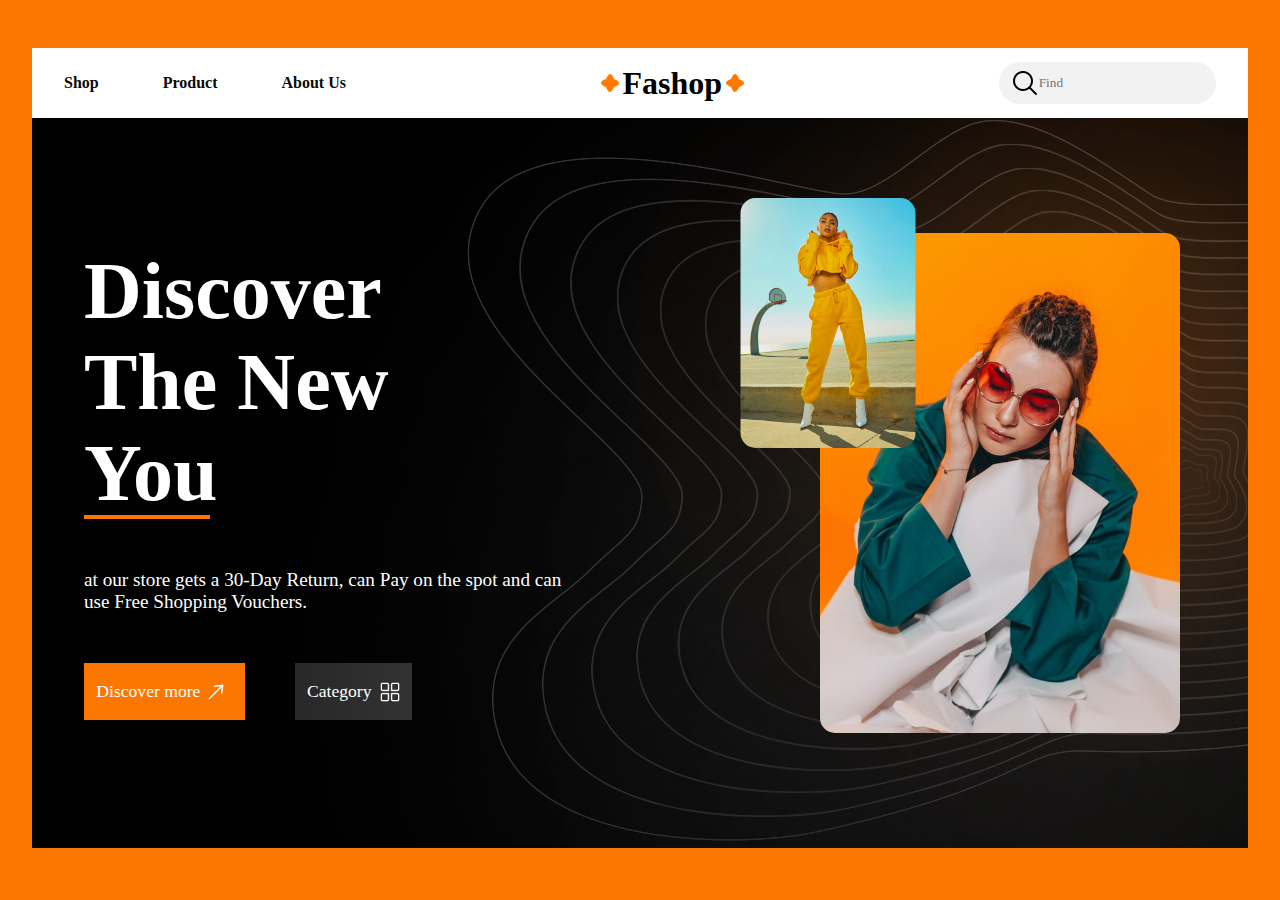
<file: index.html>
<!DOCTYPE html>
<html lang="es">

<head>
    <meta charset="UTF-8">
    <meta http-equiv="X-UA-Compatible" content="IE=edge">
    <meta name="viewport" content="width=device-width, initial-scale=1.0">
    <link rel="stylesheet" href="../css/style.css">
    <title>Fashop</title>
</head>

<body>
    <header class="header">
        <div class="header__container">
            <nav class="nav">
                <ul class="nav__ul">
                    <li class="nav__ul__li"><a class="nav__ul__li__a" href="#">Shop</a></li>
                    <li class="nav__ul__li"><a class="nav__ul__li__a" href="#">Product</a></li>
                    <li class="nav__ul__li"><a class="nav__ul__li__a" href="#">About Us</a></li>
                </ul>
                <h3 class="nav__h3">Fashop</h3>
                <div class="nav__div">
                    <div class="div__input__container">
                        <input class="nav__div__input" type="search" placeholder="Find" name="" id="">
                    </div>
                </div>

            </nav>
            <div id="nav__list" class="nav nav__mobile">
                <h3 class="nav__h3">Fashop</h3>
                <ul class="nav__ul">
                    <li class="nav__ul__li"><a class="nav__ul__li__a" href="#">Shop</a></li>
                    <li class="nav__ul__li"><a class="nav__ul__li__a" href="#">Product</a></li>
                    <li class="nav__ul__li"><a class="nav__ul__li__a" href="#">About Us</a></li>
                </ul>
                
                <div class="nav__div">
                    <div class="div__input__container">
                        <input class="nav__div__input" type="search" placeholder="Find" name="" id="">
                    </div>
                </div>
                
            </div>
            <div id="cubito" class="nav__div__cubito">
                <span id="span" class="cubito__span"></span>
                <span id="span" class="cubito__span"></span>
                <span id="span" class="cubito__span"></span>
            </div>
            <div class="header__divs">
                <div class="header__div">
                    <h1 class="header__div__h1">Discover <br>The New <br>You</h1>
                    <h2 class="header__div__h2">Discover The New <br>You</h2>
                    <p class="header__div__p">at our store gets a 30-Day Return, can Pay on the spot and can use Free Shopping Vouchers.</p>
                    <div class="header__div_enlaces">
                        <a class="header__div__a" href="#" title="enlances 1">Discover more <img src="../icon/flecha-diagonal.png" alt="flecha diagonal"></a>
                        <a class="header__div__a" href="#" title="enlances 2">Category <img class="icon-category" src="../icon/category.png" alt="Category Fashop"></a>
                    </div>
                </div>
                <div class="header__div">
                    <img class="header__div__productos__img" src="../img/moda_header.jpg" alt="producto">
                </div>
            </div>
            
        </div> 
    </header>
    <script src="./js/nav.js"></script>
</body>

</html>
</file>
<file: css/style.css>
* {
    margin: 0;
    padding: 0;
    font-family: "PassionSansPDae";
}

:root {
    --bg__primary: #fc7702;
    --bg__secondary: #ffffff;
    --bg__black: #030303;
}

img {
    width: 100%;
    display: block;
    object-fit: cover;
}

body {
    background-color: var(--bg__primary);
    width: 100%;
    height: 100%;
}

.header {
    width: 100%;
    background-color: var(--bg__primary);
    display: flex;
    justify-content: center;
    align-items: center;
}

.header__container {
    margin: 3rem 0rem;
    width: 75%;
    min-height: 100%;
    height: 800px;
    background: url("../img/fondo_header.png");
    background-repeat: no-repeat;
    background-position: center;
    background-size: cover;
    position: relative;
}

.nav {
    display: flex;
    justify-content: space-between;
    align-items: center;
    background-color: var(--bg__secondary);
    height: 70px;
    position: relative;
    z-index: 1;
}

.nav__ul {
    display: flex;
    justify-content: center;
    align-items: center;
    height: 100%;
}

.nav__ul__li {
    list-style-type: none;
}

.nav__ul__li__a {
    text-decoration: none;
    display: block;
    color: #0a0a0a;
    padding: 1em;
    margin: 0em 1rem;
    font-family: "Kano";
    font-weight: 600;
}

.nav__h3 {
    font-size: 2rem;
    font-family: 'PassionSansPDae';
    position: relative;
}

.nav__h3::before {
    content: "";
    position: absolute;
    top: 50%;
    left: -22px;
    transform: translateY(-50%);
    width: 18px;
    height: 18px;
    background: url("../icon/icono.png");
    background-repeat: no-repeat;
    background-size: cover;
    background-position: center;

}

.nav__h3::after {
    content: "";
    position: absolute;
    top: 50%;
    right: -22px;
    transform: translateY(-50%);
    width: 18px;
    height: 18px;
    background: url("../icon/icono.png");
    background-repeat: no-repeat;
    background-size: cover;
    background-position: center;

}

.nav__div {
    display: flex;
    justify-content: center;
    align-items: center;
    height: 70px;
    padding: 0em 2rem;
    gap: 20px;

}

.nav__div__input {
    outline: none;
    border: 0px;
    padding: 1em 1em 1em 3em;
    border-radius: 25px;
    background-color: #f2f2f2;
}

.div__input__container {
    position: relative;
}

.div__input__container::before {
    content: "";
    position: absolute;
    background-image: url("../icon/lupa.png");
    background-repeat: no-repeat;
    background-size: cover;
    background-position: center;
    width: 32px;
    height: 32px;
    top: 50%;
    left: 10px;
    transform: translateY(-50%);
}

.nav__div__input::before {
    content: "sss";
    width: 100px;
    height: 50px;
}

.nav__div__cubito {
    width: 50px;
    height: 50px;
    display: flex;
    justify-content: center;
    align-items: center;
    border-radius: 50%;
    box-shadow: 0px 0px .2rem 2px rgba(0, 0, 0, 30%);
    display: none;
    font-weight: 600;
    cursor: pointer;
}

.header__img {
    position: absolute;
    width: 100%;
    height: 100%;
    top: 0%;
    right: 0%;
    z-index: 0;
}

.header__divs {
    width: 100%;
    height: calc(100% - 70px);    /* verificar si hacer esto es practico*/
    position: relative;
    display: flex;
    justify-content: space-around;
    align-items: center;
    z-index: 2;
    font-family: 'PassionSansPDae';
}

.header__div {
    display: flex;
    justify-content: center;
    align-items: flex-start;
    flex-direction: column;
}

.header__div__productos {
    vertical-align: top;
}

.header__div__h1,
.header__div__h2 {
    font-size: 7rem;
    color: #ffffff;
    position: relative;
}

.header__div__h1::after,
.header__div__h2::after {
    content: "";
    width: 180px;
    height: 4px;
    background: #fc7702;
    position: absolute;
    bottom: 0;
    left: 0;
}

.header__div__p {
    color: white;
    font-size: 1.2rem;
    font-family: "Kano";
    width: 80%;
}

.header__div__productos__img {
    width: 90%;
    height: 100%;

    border-radius: 15px;
}

.header__div_enlaces {
    display: flex;
    gap: 50px;
}

.header__div__a img:first-child {
    height: 32px;
    width: 32px;
}

.header__div__a:last-child img {
    height: 20px;
    width: 20px;
    margin-left: .5rem;
}

.header__div__a {
    display: inline-flex;
    justify-content: center;
    align-items: center;
    text-decoration: none;
    color: white;
    padding: .7em;
    background: #fc7702;
    font-family: "Kano";
    font-size: 1.1rem;
}

.header__div__a:last-child {
    background: linear-gradient(90deg, #282828, #323232);
}

.header__div:first-child {
    width: 50%;
    gap: 50px;
}

.header__div:last-child {
    position: relative;
    width: 400px;
    height: 500px;
    align-items: flex-end;
    transition: all 0.5s;
}

.header__div:last-child::before {
    content: "";
    position: absolute;
    top: 18%;
    left: 12%;
    transform: translate(-50%, -50%);
    width: 175px;
    height: 250px;
    background: url("../img/moda_header_before.jpg");
    background-size: cover;
    background-repeat: no-repeat;
    background-position: center;
    border-radius: 15px;
}

.header__div__h2 {
    display: none;
}

.nav__mobile {
    display: none;
}

@media screen and (max-width:1600px) {
    .header__container {
        width: 85%;
        transition: all .5s;
    }

    .header__div:last-child {

        margin-right: 2rem;
    }
}
@media screen and (max-width:1400px) {

    .header__container {
        width: 95%;
    }

    .header__div__h1 {
        font-size: 5rem;
        transition: font-size 0.5s;

    }

    .header__div__h1::after {
        width: 126px;
    }

    .header__div:last-child {
        position: relative;
        align-items: flex-end;
        margin-right: 2rem;
    }

    .header__div:first-child {
        padding: 0em 1em;
    }
}

@media screen and (max-width:1100px) {

    .header__div:last-child {
        position: relative;
        width: 300px;
        height: 380px;
        align-items: flex-end;
        transition: all 0.5s;
        margin-right: 2em;
    }

    .header__div:last-child::before {
        width: 95px;
        height: 120px;
        top: 10%;
        transition: all 0.5s;

    }

}

@media screen and (max-width:900px) {
    .header__divs {
        height: 100%;
    }

    .nav {
        display: none;
    }

    .nav__h3 {
        text-align: center;
        margin: .5em;
    }

    .nav__mobile {
        display: flex;
        flex-direction: column;
        height: 70px;
        position: absolute;
        top: 0;
        width: 100%;
        z-index: 5;
        gap: 30px;
        overflow: hidden;
        transition: all 0.5s;
    }

    .nav__ul {
        height: 100%;
        flex-direction: column;
    }

    .nav__div {
        display: none;
    }

    .nav__div__cubito {
        margin: .5em;
        display: flex;
        position: absolute;
        flex-direction: column;
        gap: 5px;
        top: 0%;
        right: 0%;
        z-index: 10;
    }

    .cubito__span {
        transition: all .5s;
        display: block;
        width: 20px;
        height: 2px;
        background: black;


    }

    /* ESTILOS QUE USARE PARA EL JAVASCRIPT*/
    .nav--show {
        height: 100%;
    }

    .nav--hidden {
        height: 70px;
    }

    .cubito--style {
        transition: all .5s;
        background: #fc7702;
        border: 0px;
        box-shadow: 0px 0px 1rem 4px #fc7702;
    }

    .span--style {
        background: white;
    }
}

@media screen and (max-width:800px) {
    .header__divs {
        flex-direction: column;
        gap: 0px;
        justify-content: space-evenly;
    }

    .header__div__h1 {
        display: none;
    }

    .header__div__h2 {
        transition: all 0.5s;
        display: block;
        font-size: 4rem;
    }

    .header__div__h2::after {

        width: 103px;
        height: 4px;
        transition: all 0.5s;

    }

    .header__div:first-child {
        width: 95%;

        margin-top: 2rem;
    }

    .header__div:last-child {
        position: relative;
        width: 200px;
        height: 280px;
        align-items: flex-end;
        transition: all 0.5s;
        margin-right: 2em;
    }

    .header__div:last-child::before {
        width: 95px;
        height: 120px;
        top: 10%;
        transition: all 0.5s;

    }

    .header__div__p {
        margin: 0 auto;
        text-align: center;
    }

    .header__div_enlaces {
        margin: 0 auto;
    }
}

@media screen and (max-width:650px) {
    .header__divs {
        flex-direction: column;
        gap: 20px;
        
    }
    .header__div:first-child {
         padding: 0em; 
    }

    .header__div__h1 {
        display: none;
    }

    .header__div__h2 {
        transition: all 0.5s;
        display: block;
        font-size: 2.6rem;
    }

    .header__div__h2::after {

        width: 80px;
        height: 4px;
        transition: all 0.5s;

    }

    .header__div:first-child {
        gap: 20px;
        margin: 0 auto;
    }

    .header__div:last-child {
        position: relative;
        width: 200px;
        height: 280px;
        align-items: flex-end;
        transition: all 0.5s;
        margin-right: 0em;
    }

    .header__div:last-child::before {
        width: 95px;
        height: 120px;
        top: 10%;
        transition: all 0.5s;

    }
    .header__div__h2{
        margin: 2rem auto;
    }

    .header__div__p {
        margin: 0 auto;
        text-align: center;
    }

    .header__div_enlaces {
        margin: 0 auto;
        gap: 20px;
    }



}
</file>
